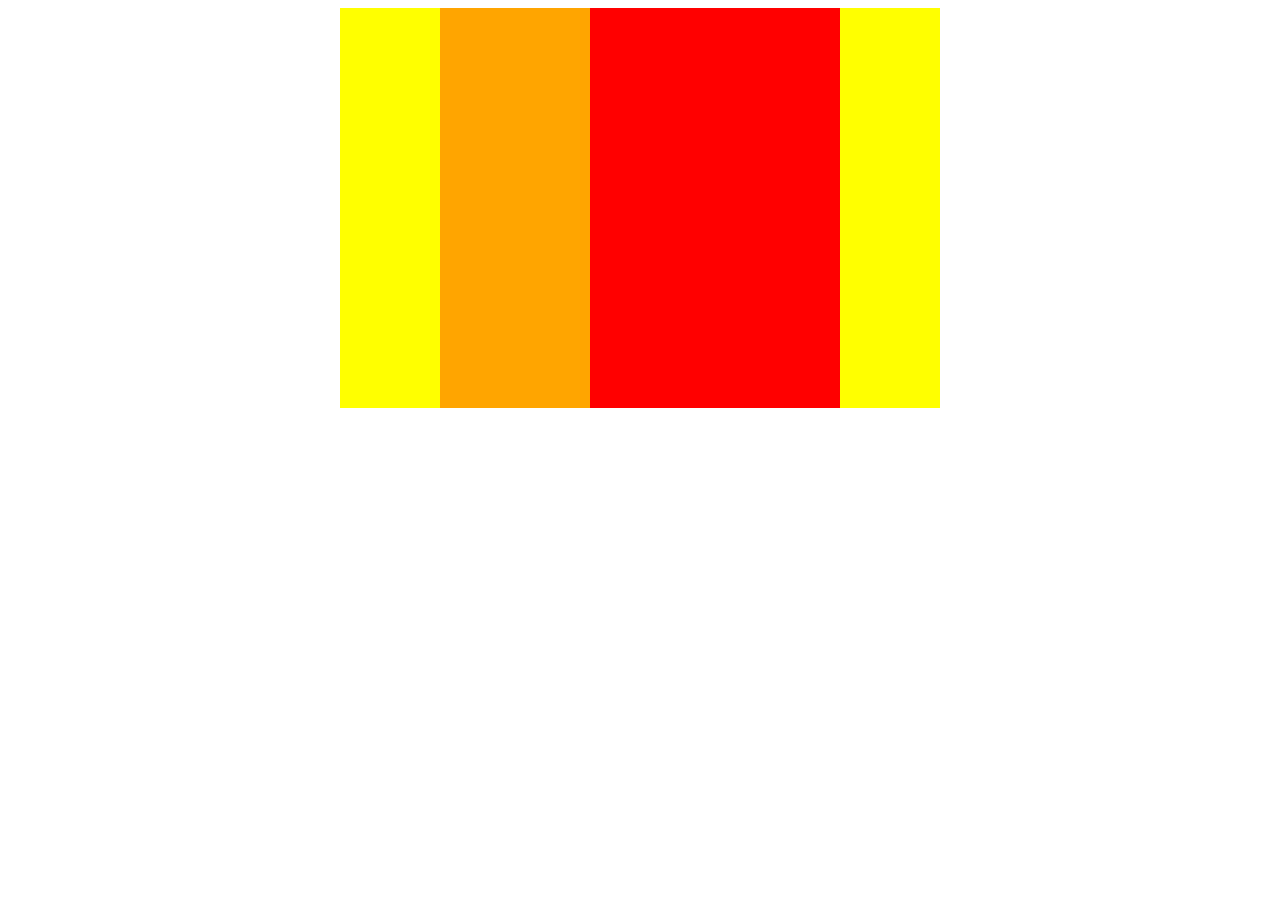
<file: boxes/index.html>
<!DOCTYPE html>
 <html lang="ja">

 <head>
  <meta charset="UTF-8"/>
  <title>boxes</title>
  <link rel="stylesheet" href="style.css"/>
 </head>
   
 <body>
  <div class="boxes">
    <div class="box1"></div>
    <div class="box2"></div>
  </div>
 </body>
 </html>
</file>
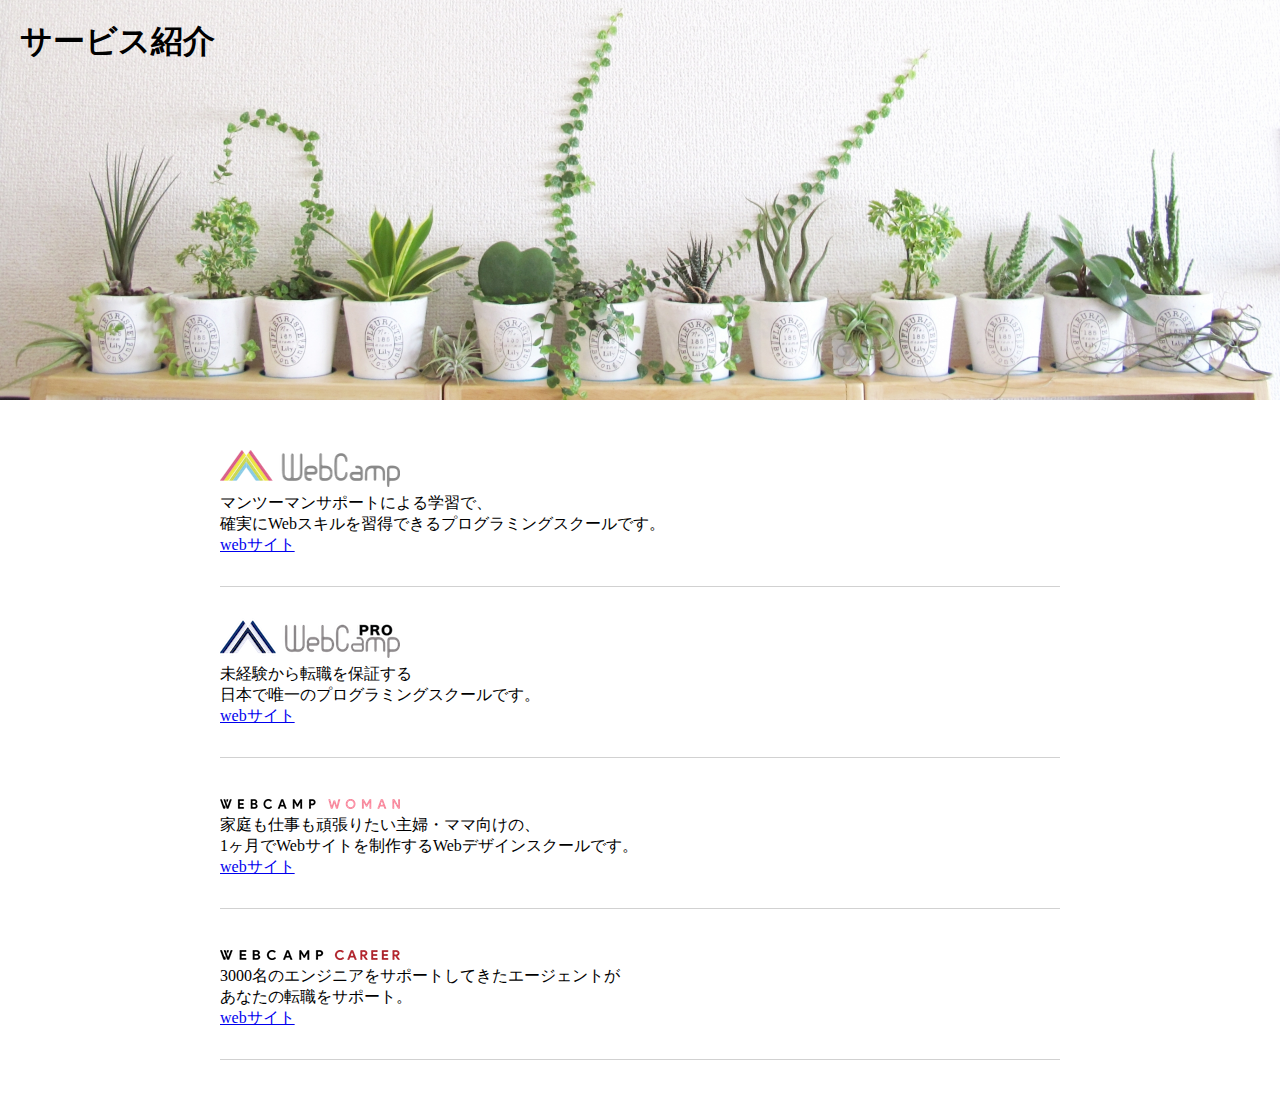
<file: chapter7_answer/index.html>
<!DOCTYPE html>
<html lang="ja">
  <head>
    <meta charset="UTF-8" />
    <title>7章演習</title>
    <link rel="stylesheet" href="style.css" />
  </head>
  <body>
    <section class="main-visual">
      <h1 class="headline">サービス紹介</h1>
    </section>
    <main>
      <section class="service1">
        <h2><img src="img/wc-logo.png" alt="ロゴ" /></h2>
        <p>
          マンツーマンサポートによる学習で、<br />確実にWebスキルを習得できるプログラミングスクールです。
        </p>
        <a href="https://web-camp.io/">webサイト</a>
      </section>

      <section class="service2">
        <h2><img src="img/wcp-logo.png" alt="ロゴ" /></h2>
        <p>
          未経験から転職を保証する<br />日本で唯一のプログラミングスクールです。
        </p>
        <a href="http://web-camp.io/pro/">webサイト</a>
      </section>

      <section class="service3">
        <h2><img src="img/wcw-logo.png" alt="ロゴ" /></h2>
        <p>
          家庭も仕事も頑張りたい主婦・ママ向けの、<br />1ヶ月でWebサイトを制作するWebデザインスクールです。
        </p>
        <a href="http://web-camp.io/woman/">webサイト</a>
      </section>

      <section class="service4">
        <h2><img src="img/wcc-logo.png" alt="ロゴ" /></h2>
        <p>
          3000名のエンジニアをサポートしてきたエージェントが<br />あなたの転職をサポート。
        </p>
        <a href="http://web-camp.io/career/">webサイト</a>
      </section>
    </main>
  </body>
</html>
</file>
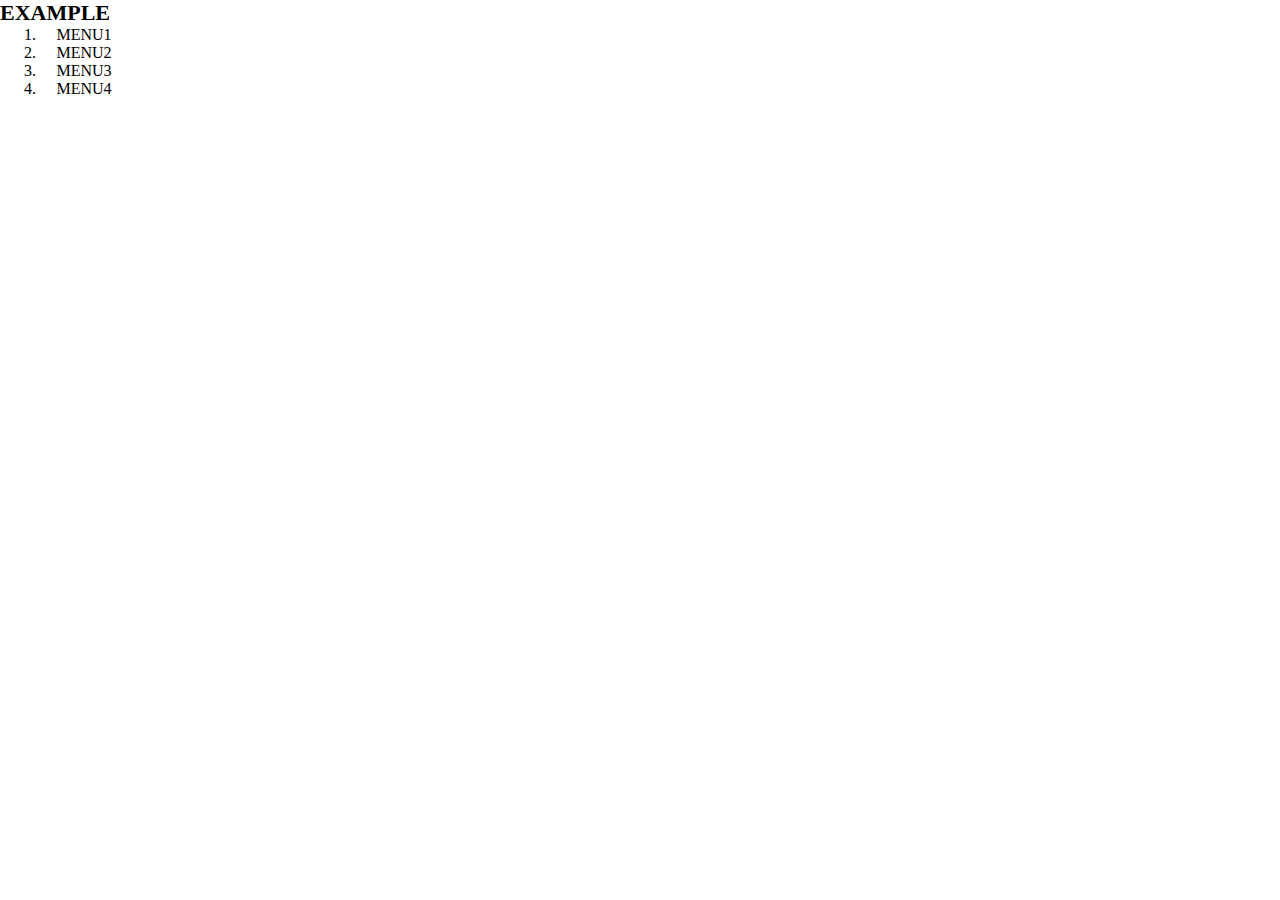
<file: 問3/index.html>
<!DOCTYPE html>
<html lang="ja">
  <meta charset="UTF-8"/>
  <link rel="stylesheet" href="stylesheet.css">
  <title>問３</title>
</html>

<head>
  <header>
    <h1 class="headline">EXAMPLE</h1>
    <nav class="nav">
      <ol class="list">
        <li class="list-item">MENU1</li>
        <li class="list-item">MENU2</li>
        <li class="list-item">MENU3</li>
        <li class="list-item">MENU4</li>
      </ol>
    </nav>
  </header>
</head>
</file>
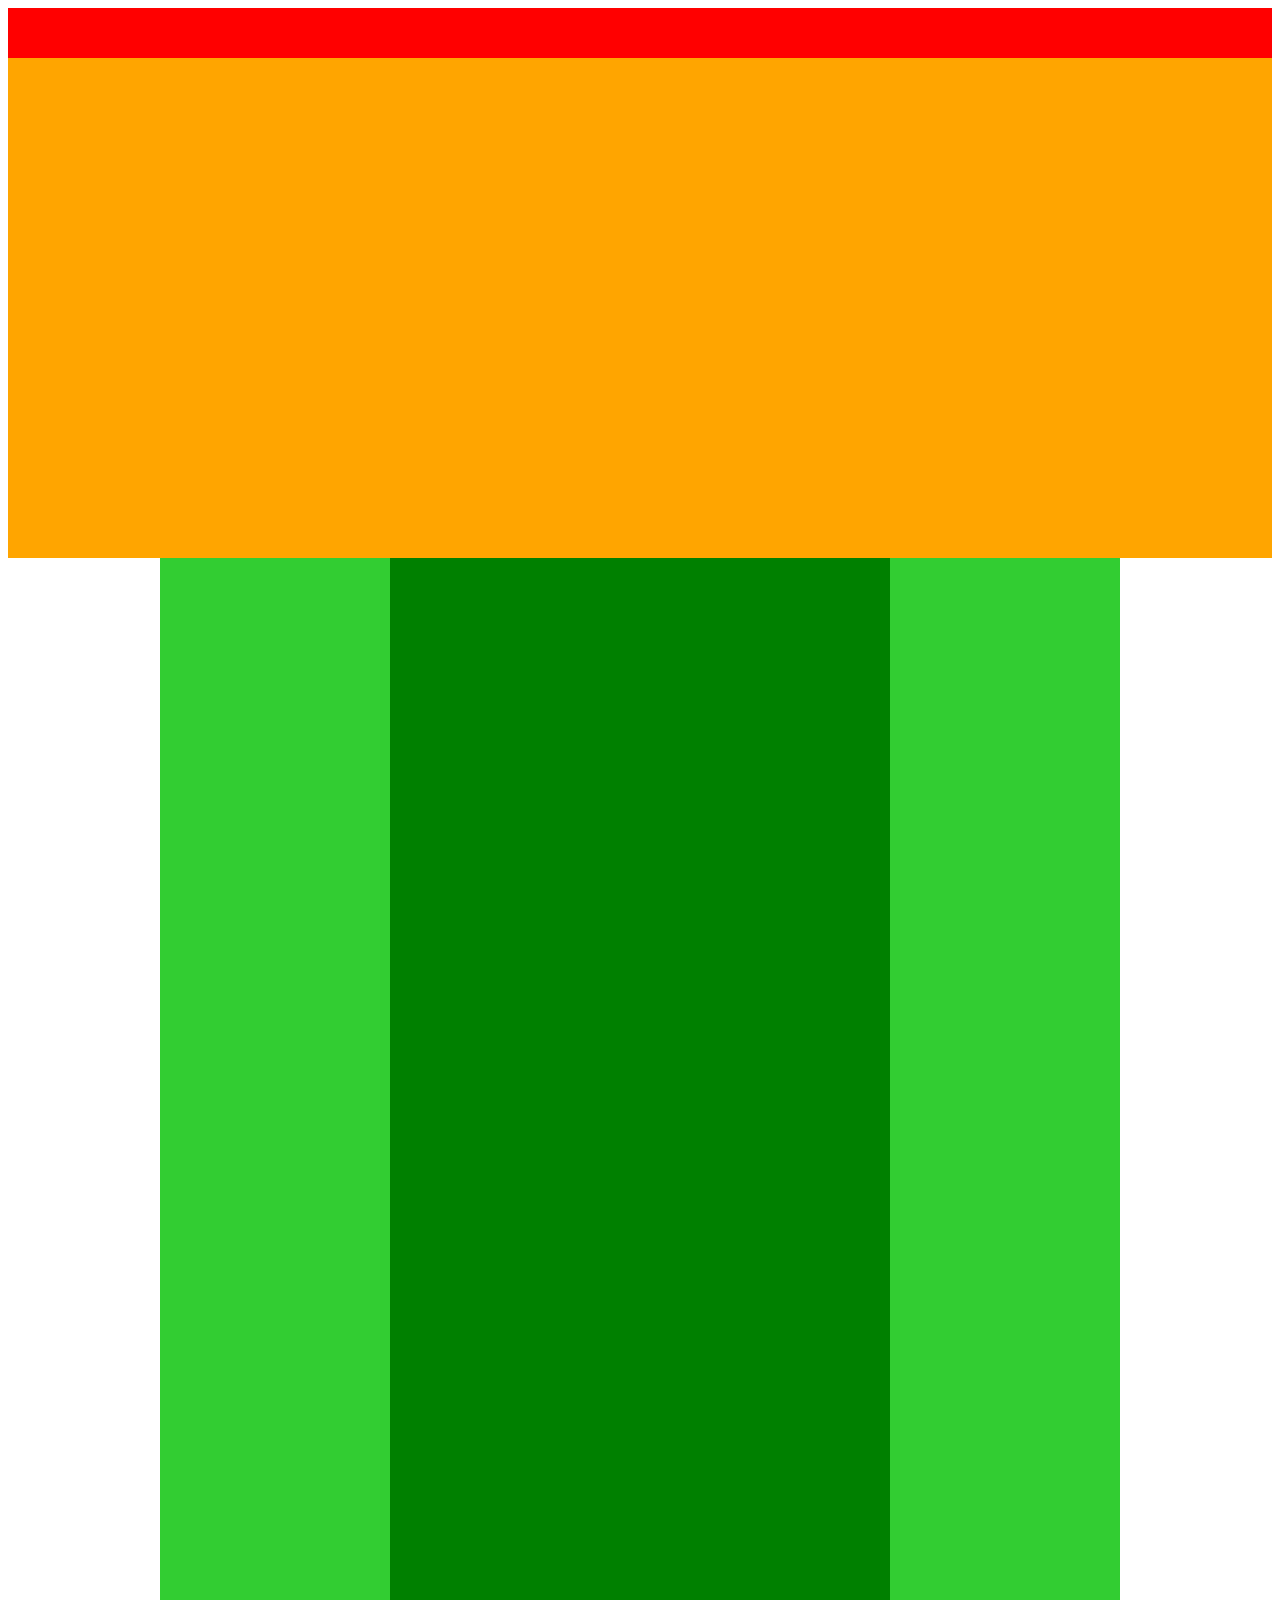
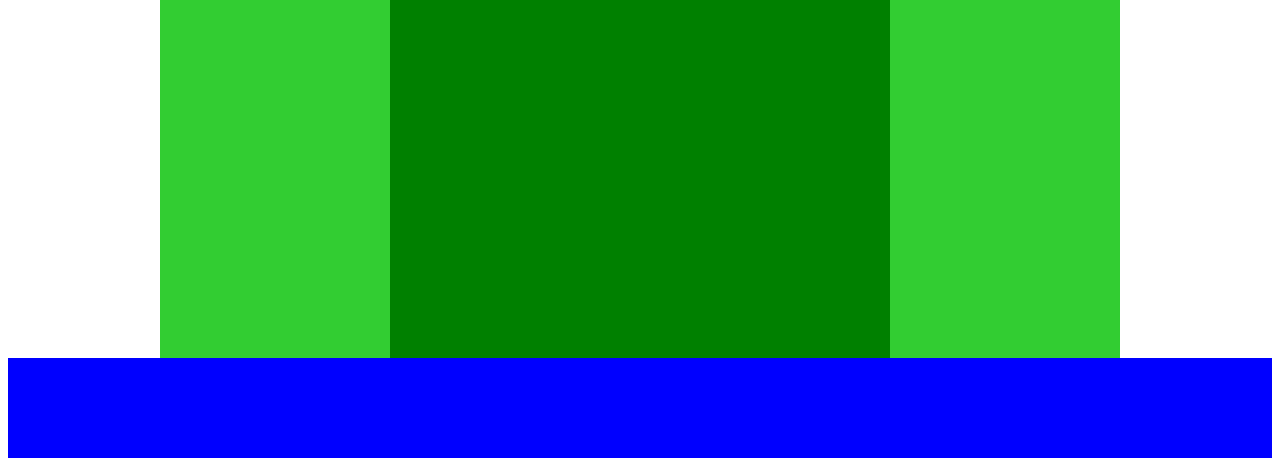
<file: 演習/index.html>
<!DOCTYPE html>

<html lang="ja">


 <head>
  
  <meta charset="UTF-8"/>
  
  <title>演習問題boxes</title>
 
  <link rel="stylesheet" href="style.css"
 </head>

 <body>
   
  <div class="header">
    <div class="header-top"></div>
   <div class="header-bottom"></div>
  </div>
   <div class="main">
   <div class="main-visal"></div>
  </div>
   <div class="footer"></div>
 </body>
</html>
</file>
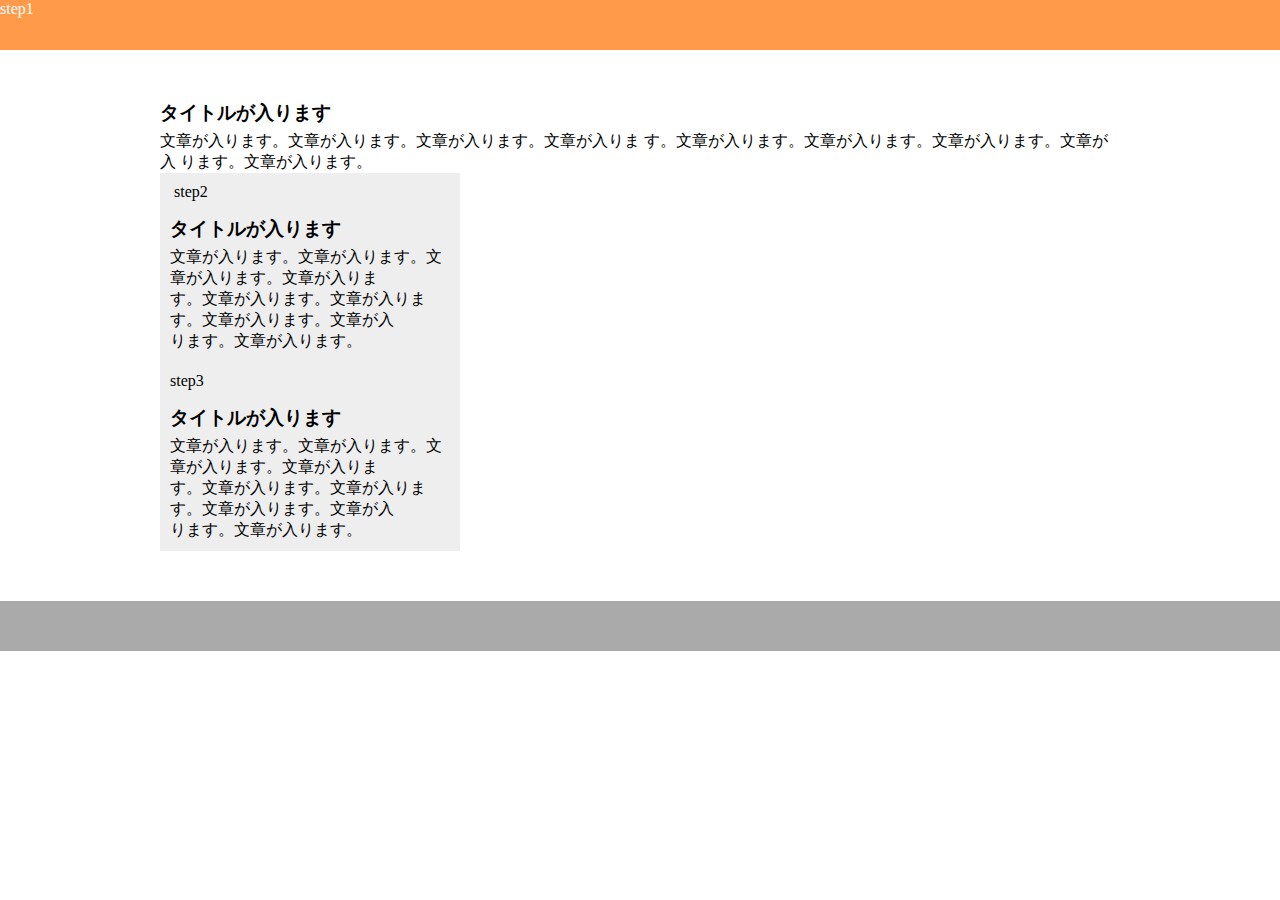
<file: 間違い/index.html>
<!DOCTYPE html>
<html lang="ja">

 <head>
  <meta charset="UTF-8" />
  <link rel="stylesheet" href="style.css" />
  <title>演習9</title>
 </head>

 <body>
   <header ></header>

   <main>
       <div class="atep-box">
          <span class="step-num">step1</span>
          <div class="step-image1" ></div>
          <h3 class="title">タイトルが入ります</h3>
          <p>文章が入ります。文章が入ります。文章が入ります。文章が入りま
          す。文章が入ります。文章が入ります。文章が入ります。文章が入
          ります。文章が入ります。</p>
       </div>

       <div class="step-box">
         <img class="step-image2">
         <span class="step">step2</span>
         <h3 class="title">タイトルが入ります</h3>
         <p>文章が入ります。文章が入ります。文章が入ります。文章が入りま<br/>
          す。文章が入ります。文章が入ります。文章が入ります。文章が入<br/>
          ります。文章が入ります。</p>
        </div>

       <div class="step-box">
         <span class="step">step3</span>
         <img class="step-image3" >
         <h3 class="title">タイトルが入ります</h3>
         <p>文章が入ります。文章が入ります。文章が入ります。文章が入りま<br/>
          す。文章が入ります。文章が入ります。文章が入ります。文章が入<br/>
          ります。文章が入ります。</p>
       </div>
   </main>

   <footer>

   </footer>
 </body>
</html>
</file>
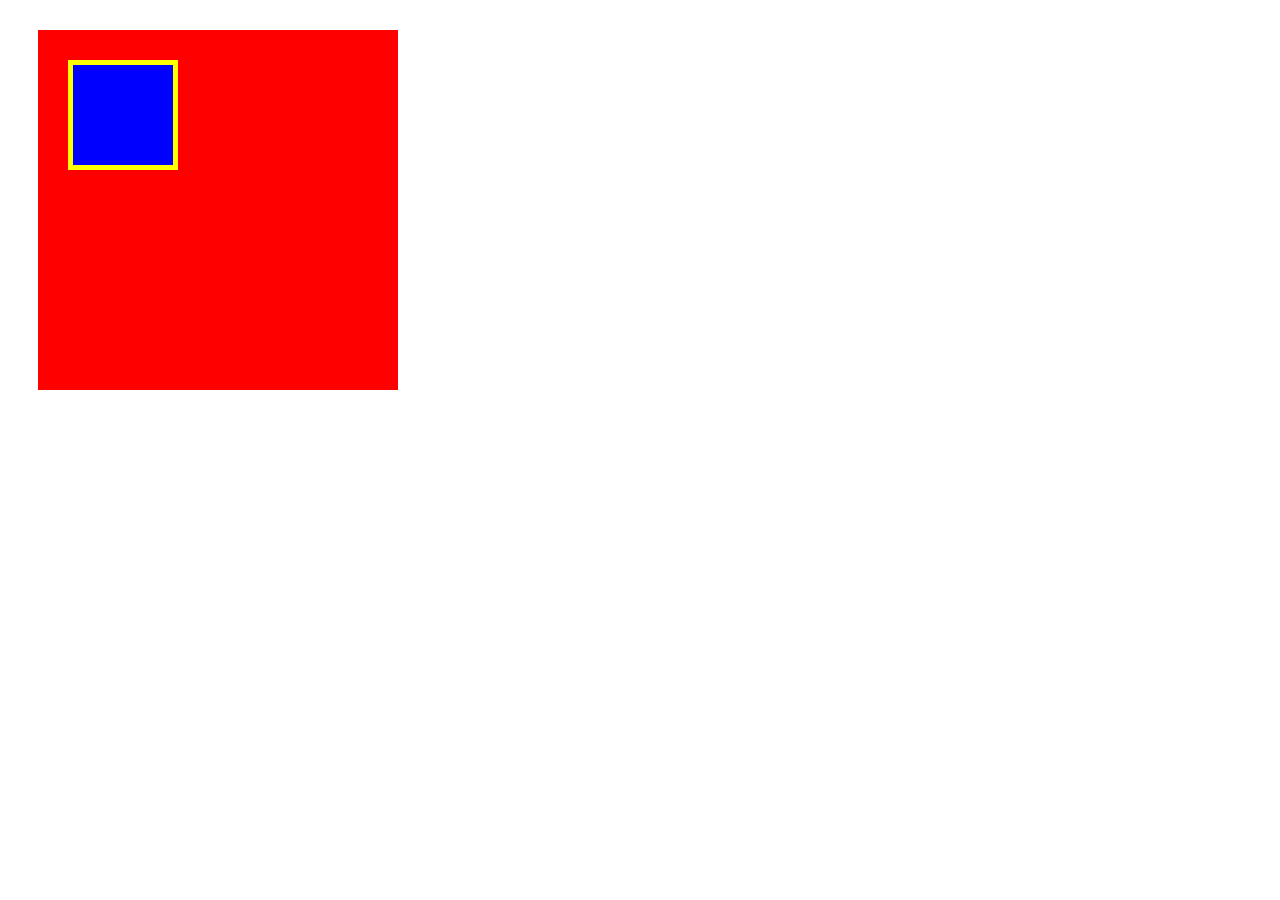
<file: bpx/box.html>
<!DOCTYPE html>
<html lang="ja">

<head>
  <meta charset="UTF-8" />
  <link rel="stylesheet" href="box.css" />
  <title>BOX</title>

</head>

<body>
  <div class="box1">
  <div class="box2"></div>
</div>
</body>

</html>
</file>
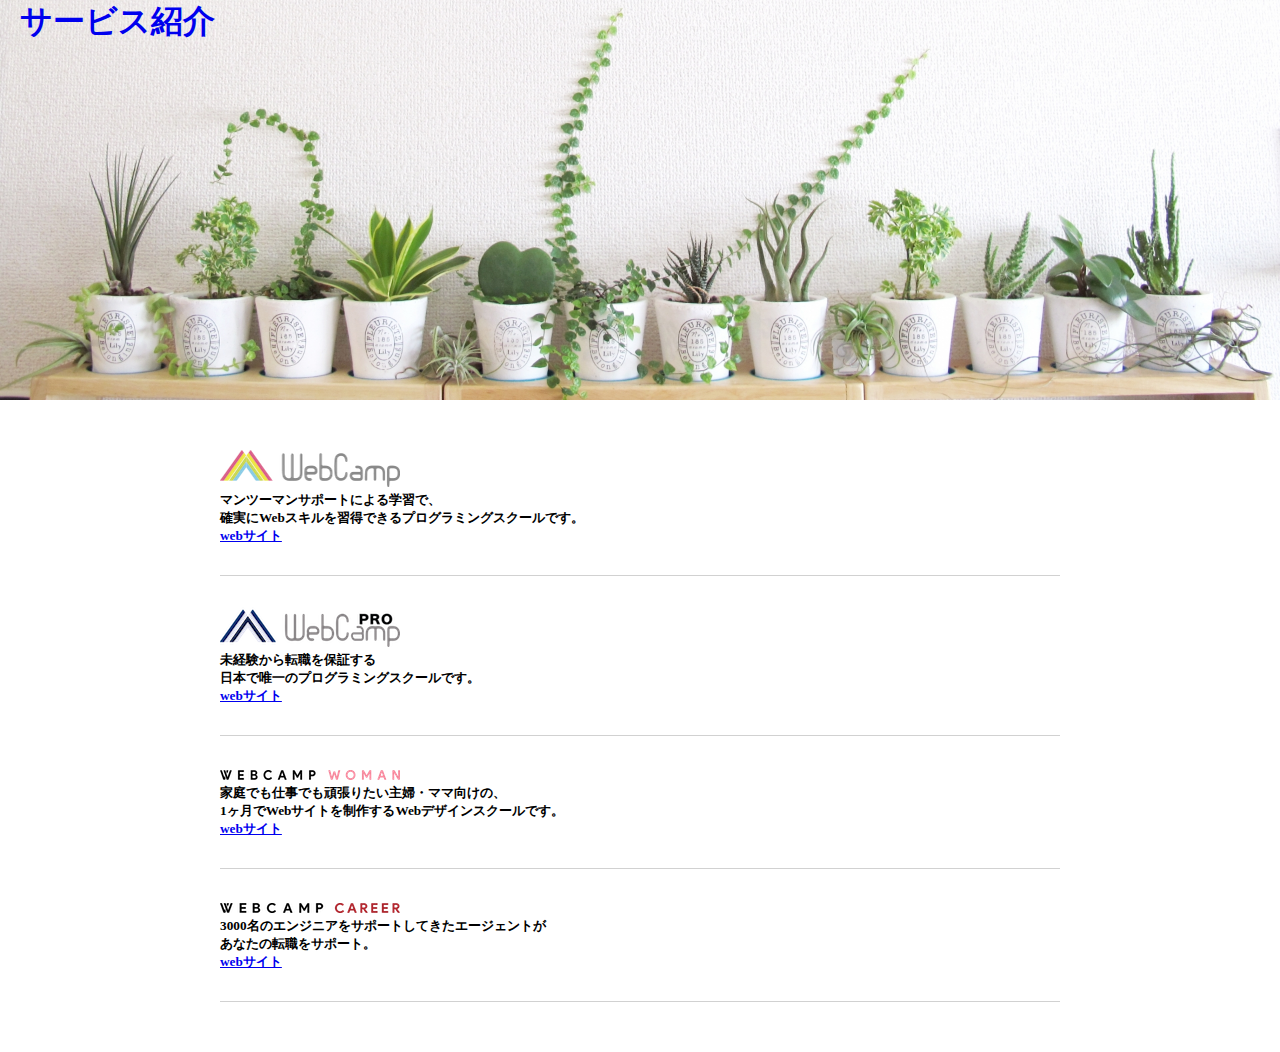
<file: 演習4/style.html>
<!DOCTYPE html>
<html lang="ja">
  <meta charset="UTF-8"/>
  <link rel="stylesheet" href="style.css"/>
  <title>サービス紹介</title>
</html>

<body>
  <header>
    <h1 class="heading">
      <a  class="main-visual" href="style.html">
        サービス紹介
      </a>
   </h1>
  </header>

  <main>
    <div class="main-box">
      <div class="main-text">
        <div class="blog-item">
          <img  blog-imag src="img/wc-logo.png"/>
          <h5 class="web camp">
            マンツーマンサポートによる学習で、<br/>
            確実にWebスキルを習得できるプログラミングスクールです。<br/>
            <a href="style.html">webサイト</a>
          </h5>
        </div>
      </div>

      <div class="main-text">
        <div class="blog-item">
          <img  blog-imag src="img/wcp-logo.png"/>
          <h5 class="web camp">
             未経験から転職を保証する<br/>
             日本で唯一のプログラミングスクールです。<br/>
             <a href="style.html">webサイト</a>
          </h5>
        </div>
      </div>

      <div class="main-text">
        <div class="blog-item">
          <img  blog-imag src="img/wcw-logo.png"/>
           <h5 class="web camp">
              家庭でも仕事でも頑張りたい主婦・ママ向けの、<br/>
              1ヶ月でWebサイトを制作するWebデザインスクールです。<br/>
              <a href="style.html">webサイト</a>
           </h5>
        </div>
      </div>

      <div class="main-text">
        <div class="blog-item">
          <img  blog-imag src="img/wcc-logo.png"/>
           <h5 class="web camp">
             3000名のエンジニアをサポートしてきたエージェントが<br/>
             あなたの転職をサポート。<br/>
             <a href="style.html">webサイト</a>
           </h5>
        </div>
      </div>
   </div>
       

    </div>
  </main>
</body>
</file>
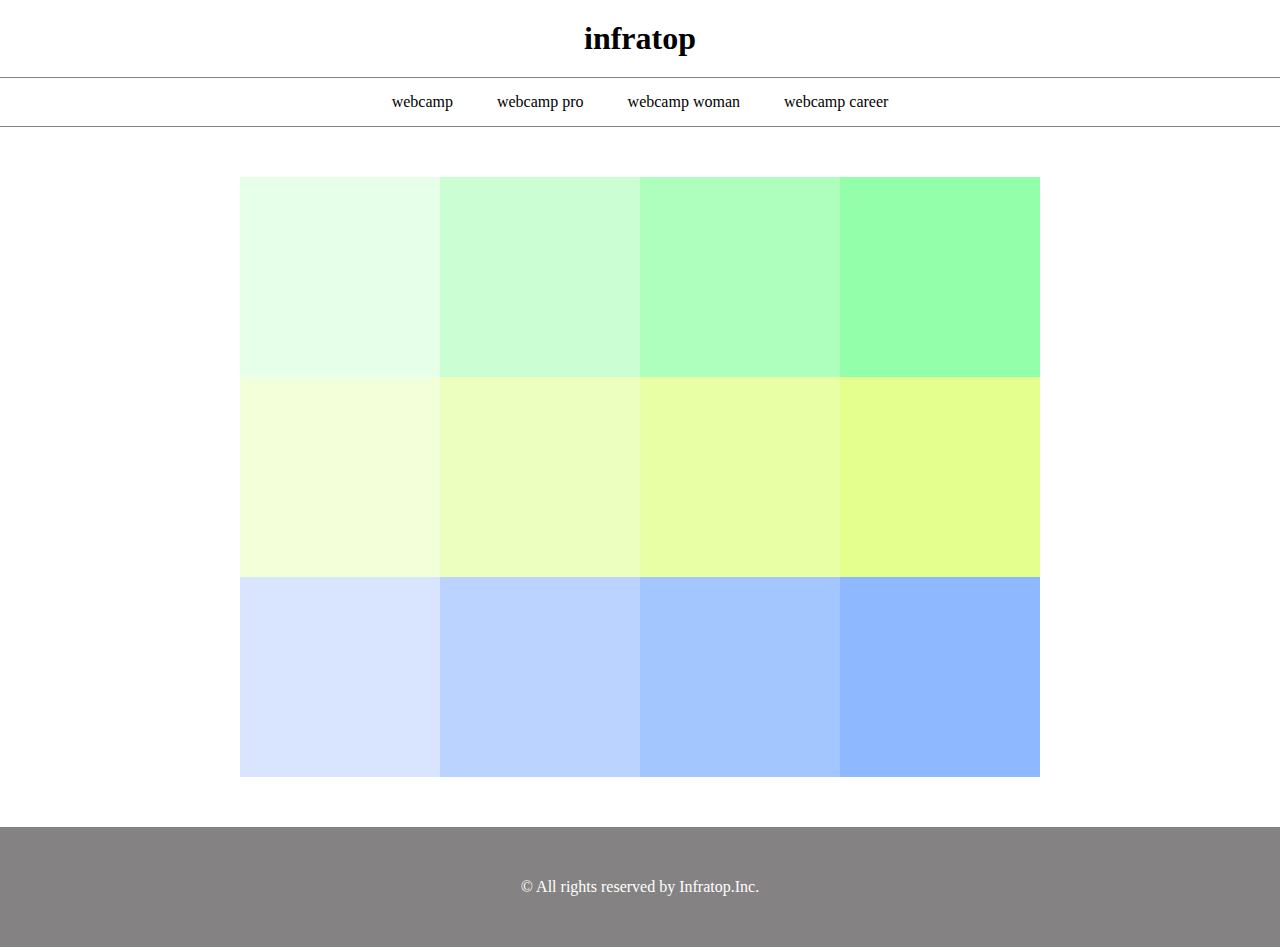
<file: 演習２/stylesheet.html>
<!DOCTYPE html>
<html lang="ja">
  <head>
    <meta charset="UTF-8"/>
    <title>５章演習</title>
    <link rel="stylesheet" href="index.css"/>
  </head>

  <body>
    <header >
      <h1 class="header">infratop</h1>
    </header>
      <nav class="nav">
        <ol class="nav-list">
          <li class="listitem">
            webcamp
          </li>
          <li class="listitem">
            webcamp pro
          </li>
          <li class="listitem">
           webcamp woman
          </li>
          <li class="listitem">
           webcamp career
          </li>
        </ol>
      </nav>
    <div class="main">
      <div class="main-1"></div>
      <div class="main-2"></div>
      <div class="main-3"></div>
      <div class="main-4"></div>
      <div class="main-5"></div>
      <div class="main-6"></div>
      <div class="main-7"></div>
      <div class="main-8"></div>
      <div class="main-9"></div>
      <div class="main-10"></div>
      <div class="main-11"></div>
      <div class="main-12"></div>
    </div>

    <footer class="footer">
      <p class="footer-text">© All rights reserved by Infratop.Inc.</p>
    </footer>
  </body>
</html>
</file>
<file: boxes/style.css>
.boxes {
 width: 600px;
margin: 0 auto;
background-color: yellow;
display: flex;
justify-content: center;
}

.box1 {
  width: 150px;
  height: 400px;
  background-color: orange;
}

.box2 {
  width: 250px;
  height: 400px;
  background-color: red;
  
}
</file>
<file: chapter7_answer/style.css>
* {
  margin: 0;
  padding: 0;
  box-sizing: border-box;
}

.main-visual {
  height: 400px;
  width: 100%;
  background-image: url(img/mv.jpg);
  background-size: cover;
  background-position: bottom;
}

.headline {
  padding: 20px;
}

main {
  width: 840px;
  margin: 50px auto;
}

.service1 {
  margin-bottom: 30px;
  border-bottom: 1px solid #d1d1d1;
  padding-bottom: 30px;
}

.service2 {
  margin-bottom: 30px;
  border-bottom: 1px solid #d1d1d1;
  padding-bottom: 30px;
}

.service3 {
  margin-bottom: 30px;
  border-bottom: 1px solid #d1d1d1;
  padding-bottom: 30px;
}

.service4 {
  border-bottom: 1px solid #d1d1d1;
  padding-bottom: 30px;
}
</file>
<file: 問3/stylesheet.css>
*{
  margin: 0;
  padding: 0;
  box-sizing: border-box;
}

header{
  width: 10%;
}

.headline{
  font-size: 22px;
}

nav {
  text-align: center;
}

.list {
  padding-left: 40px;
}
</file>
<file: 演習/style.css>
.header{
  width: 100%;
  height: 550px;
}

.header-top{
  width: 100%;
  height: 50px;
  background-color: red;
}

.header-bottom{
  width:100% ;
  height: 500px;
  background-color: orange;
}

.main{
  width: 960px;
  height: 1400px;
  background-color: limegreen;
  display: flex;
  justify-content: center;
  margin: 0 auto;
}

.main-visal{
  width: 500px;
  height: 1400px;
  background-color: green;
  display: flex;
  justify-content: center;
  margin: 0 auto;
}

.footer{
  width: 100%;
  height: 100px;
  background-color: blue;
}
</file>
<file: 間違い/style.css>
* {
  box-sizing: border-box;
  margin: 0;
  padding: 0;
}

header {
  height: 50px;
  background-color: #ff9a4b;
}

main {
  width: 960px;
  margin: 50px auto;
}

.step-box {
  width: 300px;
  margin-right: 30px;
  padding: 10px;
  position: relative;
  background-color: #eee;
}

.step-box:last-child {
  margin-right: 0;
}

.step-img1 {
  height: 150px;
  background-image: url(img/flow01.png);
  background-position: bottom;
  background-size: cover;
}

.step-img2 {
  height: 150px;
  background-image: url(img/flow02.png);
  background-position: bottom;
  background-size: cover;
}

.step-img3 {
  height: 150px;
  background-image: url(img/flow03.png);
  background-position: bottom;
  background-size: cover;
}

.step-num {
  position: absolute;
  top: 0;
  left: 0;
  background-color: #ff9a4b;
  color: #fff;
}

.title {
  margin: 15px 0 5px;
}

footer {
  height: 50px;
  background-color: #aaa;
}
</file>
<file: bpx/box.css>
.box1{
  width: 300px;
  height: 300px;
  background-color: #f00;
  margin:30px;
  padding: 30px;
}

.box2{
  width: 100px;
  height: 100px;
  background-color: blue;
  border: 5px solid yellow;

}
</file>
<file: 演習4/style.css>
*{
  margin: 0;
  padding: 0;
  box-sizing: border-box;
}

.main-visual {
  text-decoration: none;
  padding: 20px;
}

.heading {
  width: 100%;
  height: 400px;
  background-image: url(img/mv.jpg);
  background-size: cover;
  background-position: bottom;
}

main{
  width: 840px;
  margin: 50px auto;
}

.main-text {
  margin-bottom: 30px;
  border-bottom: 1px solid #d1d1d1;
  padding-bottom: 30px;
}
</file>
<file: 演習２/index.css>
*{
  margin: 0;
  padding: 0;
  box-sizing: border-box;
}

.header {
width: 100%;
padding: 20px;
text-align: center;
}

.nav-list {
  text-align: center;
  padding: 15px;
  margin: 0 auto;
  border-top: 1px solid  #848282;
  border-bottom: 1px solid #848282;
}

.listitem {
  list-style: none;
  display: inline-block;
margin: 0 20px;
}

.main {
  display: flex;
  flex-wrap: wrap;
  width: 800px;
  margin: 50px auto;
}

.main-1 {
  width: 200px;
  height: 200px;
  background-color: #e6ffe9;
}

.main-2 {
  width: 200px;
  height: 200px;
  background-color: #cbffd3;
}

.main-3 {
  width: 200px;
  height: 200px;
  background-color: #aeffbd;
}

.main-4 {
  width: 200px;
  height: 200px;
  background-color: #93ffab;
}

.main-5 {
 width: 200px;
 height: 200px;
 background-color: #f3ffd8;
}

.main-6 {
  width: 200px;
  height: 200px;
  background-color: #edffbe;
}

.main-7 {
  width: 200px;
  height: 200px;
  background-color: #e9ffa5;
}

.main-8 {
  width: 200px;
  height: 200px;
  background-color: #e4ff8d;
}

.main-9 {
  width: 200px;
  height: 200px;
  background-color: #d9e5ff;
}

.main-10 {
  width: 200px;
  height: 200px;
  background-color: #bad3ff;
}

.main-11 {
  width: 200px;
  height: 200px;
  background-color: #a4c6ff;
}

.main-12 {
  width: 200px;
  height: 200px;
  background-color: #8eb8ff;
}

.footer {
  width: 100%;
  height: 120px;
  text-align: center;
  line-height: 120px;
  background-color: #848282;
}
.footer-text {
  color: #fff;
}
</file>
